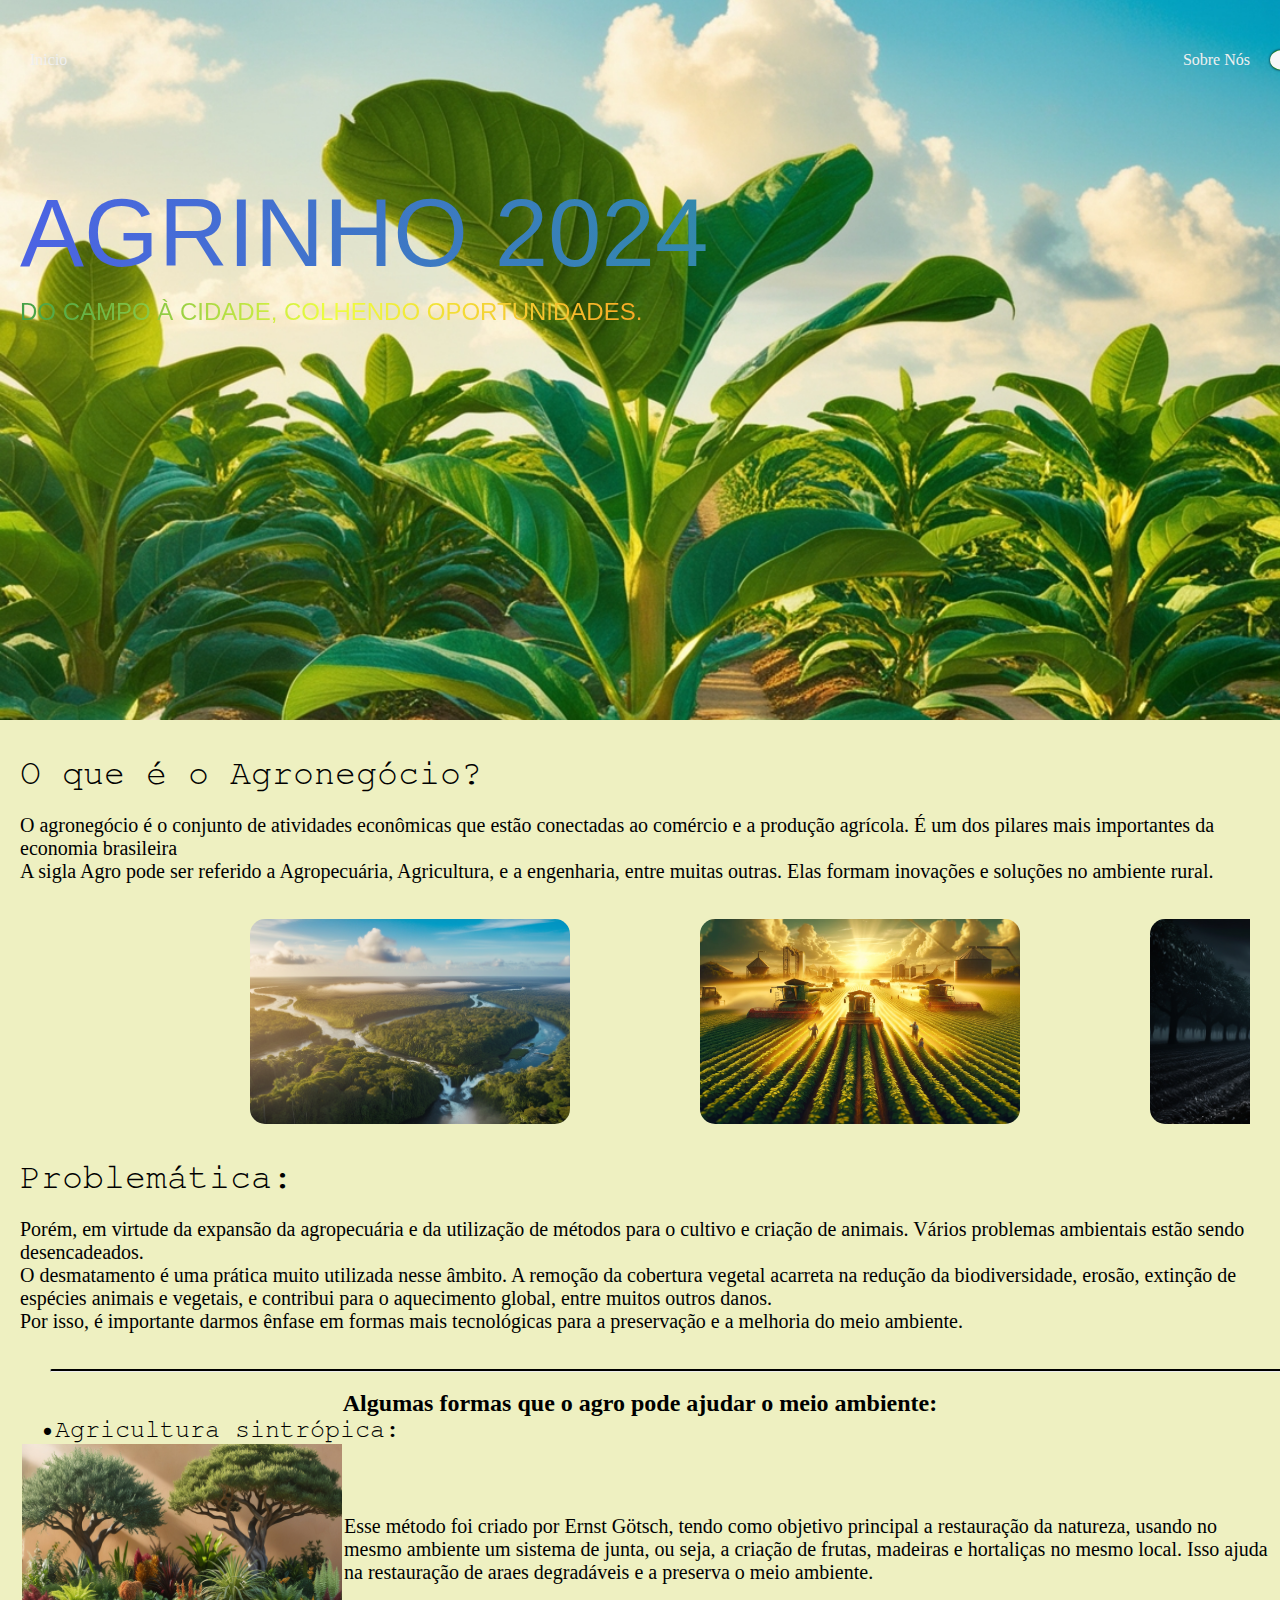
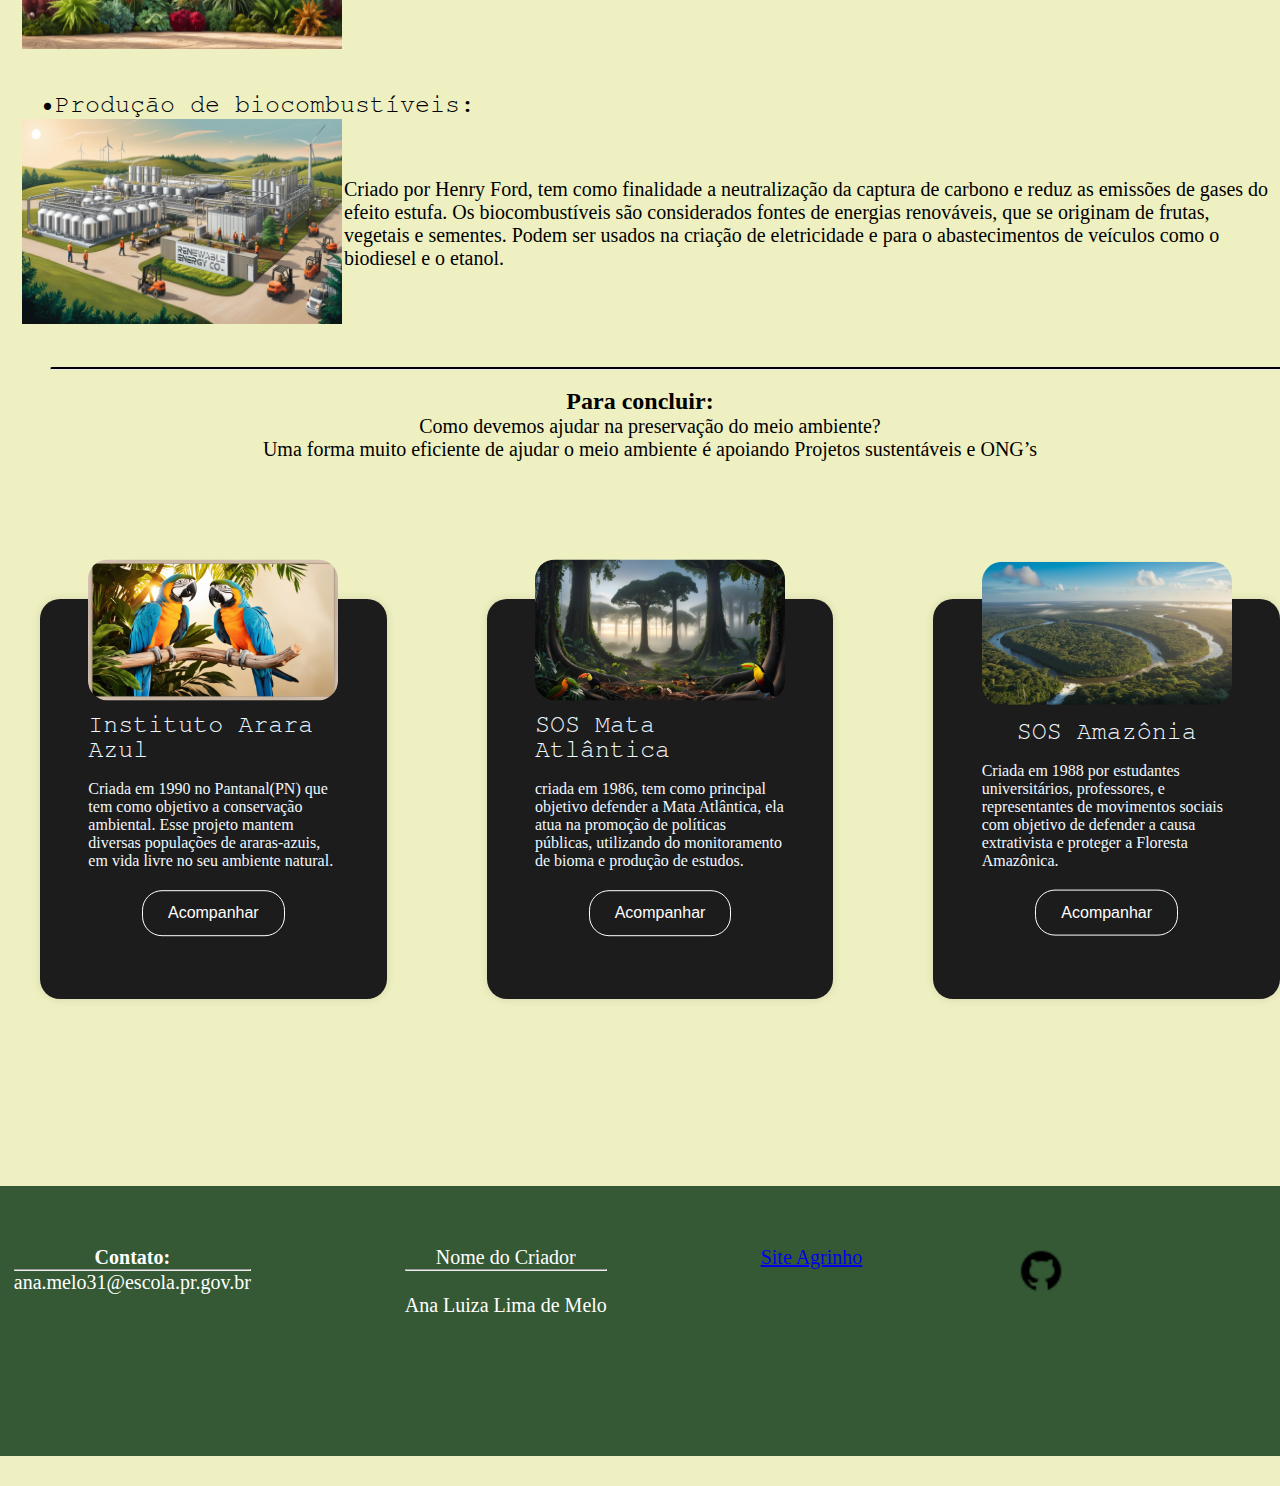
<file: index.html>
<!DOCTYPE html>
<html lang="pt-br">
<head>
    <meta charset="UTF-8">
    <meta name="viewport" content="width=device-width, initial-scale=1.0">
        <title> AGRINHO 2024 </title>
        <link rel="stylesheet" href="style.css">
        <link rel="stylesheet" href="nos.html">
        <meta name="viewport" content="width=device-width, initial-scale=1.0"/>
</head>

<body>

    <header  class="header">
        <nav>
            <input type="checkbox" id="barraLateral-active">
            <label for="barraLateral-active" class="abrir-barraLateral-button">
              <img src="icons/menu.png" height="32", width="32" >
            </label>
            <label id="overlay" for="barraLateral-active"></label>
            <div class="links-container">
              <label for="barraLateral-active" class="fechar-barraLateral-button">
                <img src="icons/fechar.png" height="32", width="32">
              </label>
        
              <a class="home-link" href="index.html">Inicio</a>
              <a target=”_blank” href="nos.html">Sobre Nós</a> 
              </a>
            </div>
        </nav>

        <div class="button">
            <div class="bola"></div>
        </div>

        <script>
            document.querySelector('.bola').addEventListener('click', (e)=>{
            e.target.classList.toggle('bola-move');
            document.body.classList.toggle('dark');
        });
        </script>

          <br><br><br><br><br><br>

        <h1>AGRINHO 2024</h1>
        <text class="subtitulo">DO CAMPO À CIDADE, COLHENDO OPORTUNIDADES.</text>

    </header>




        <br><br>
        <div class="container">
            <div class="titu1"> O que é o Agronegócio?</div><br>
            <p>O agronegócio é o conjunto de atividades econômicas que estão conectadas ao comércio e a produção agrícola. 
                É um dos pilares mais importantes da economia brasileira </p>
            <p>A sigla Agro pode ser referido a Agropecuária, Agricultura, e a engenharia, entre muitas outras. Elas formam 
                inovações e soluções no ambiente rural. </p>
        </div>
        <br><br>

       

        <div class="carrossel">
            <div class="movimento">
                    <img src="imagens/amazonas2.jpg" width="320" height="205"/>
                    <img src="imagens/home2.png" width="320" height="205"/>
                    <img src="imagens/noite2.jpg" width="320" height="205"/>
                    <img src="imagens/noite1.jpg" width="320" height="205"/>
                    <img src="imagens/plantacao.jpg" width="320" height="205"/>
                    <img src="imagens/amazonas2.jpg" width="320" height="205"/>
            </div>
           </div>


        <br><br>
        <div class="container">
            <div class="introducao"> Problemática:</div><br>
            <p>Porém, em virtude da expansão da agropecuária e da utilização de métodos para o cultivo e criação de animais. 
                Vários problemas ambientais estão sendo desencadeados. 
            </p>

            <p>O desmatamento é uma prática muito utilizada nesse âmbito. A remoção da cobertura vegetal acarreta na redução da 
                biodiversidade, erosão, extinção de espécies animais e vegetais, e contribui para o aquecimento global, entre muitos outros danos.
            </p>
            <p>
                Por isso, é importante darmos ênfase em formas mais tecnológicas para a preservação e a melhoria do meio ambiente.
            </p>
                
        </div>
        <br><br>

        <hr class="hr">

        <br>
        <h2> Algumas formas que o agro pode ajudar o meio ambiente:</h2>

        <section>
            <div class="formas1">
                <div class="til-ex">•Agricultura sintrópica:</div>
                <table>
                    <td><img src="imagens/sintrópica.jpg" alt="ex1" width="320" height="205"></td>

                    <td><p>Esse método foi criado por Ernst Götsch, 
                    tendo como objetivo principal a restauração da natureza, 
                    usando no mesmo ambiente um sistema de junta, ou seja, a 
                    criação de frutas, madeiras e hortaliças no mesmo local. 
                    Isso ajuda na restauração de araes degradáveis e a preserva 
                    o meio ambiente.</p></td>

                </table>
            </div>


        </section>

        <br><br>
        <section>
            <div class="formas">
                <div class="til-ex">•Produção de biocombustíveis:</div>
                    <table>
                        <td><img src="imagens/biocombus.jpg" width="320" height="205" alt="ex1"></td>

                        <td><p>Criado por Henry Ford, tem como finalidade a 
                                neutralização da captura de carbono e reduz 
                                as emissões de gases do efeito estufa. Os 
                                biocombustíveis são considerados fontes de 
                                energias renováveis, que se originam de frutas,
                                vegetais e sementes. Podem ser usados na criação
                                de eletricidade e para o abastecimentos de veículos 
                                como o biodiesel e o etanol.</p></td>
                    </table>
            </div>
            
        </section>
        <br><br>

        <hr class="hr">
        <br>
        <div class="Finaliza">
            <div class="titulo"><h2>Para concluir:</h2></div>
            <div class="paragra">Como devemos ajudar na preservação do meio ambiente?
                <br>Uma forma muito eficiente de ajudar o meio ambiente é apoiando Projetos sustentáveis e ONG’s
            </div>
        </div>


    <div class="aglomerado">
        <div class="card">
            <img src="imagens/arara.png.jpg" alt="casal de araras-azuis" />
                <div class="info">
                <span class="titulo-final">Instituto Arara Azul</span>
                <p><br>
                    Criada em 1990 no Pantanal(PN) que tem como objetivo a conservação ambiental.  
                    Esse projeto mantem diversas populações de araras-azuis, em vida livre no seu ambiente natural.
                </P>
                <a target=”_blank” href='https://www.institutoararaazul.org.br/'><button class="botao-se">Acompanhar</button></a>
            </div>
        </div>

        <div class="card">
            <img src="imagens/atlantica.jpg" alt="Floresta atlantica" />
                <div class="info">
                <span class="titulo-final">SOS Mata Atlântica</span>

                <p><br>
                    criada em 1986, tem como principal objetivo defender a Mata Atlântica, 
                    ela atua na promoção de políticas públicas, utilizando do monitoramento 
                    de bioma e produção de estudos.
                </P>
                <a target=”_blank” href='https://www.sosma.org.br/'><button class="botao-se">Acompanhar</button></a>
            </div>
        </div>

        <div class="card">
            <img src="imagens/amazonas1.jpg" alt="Rio Amazonas" />
                <div class="info">
                <span class="titulo-final">SOS Amazônia</span>
                <p><br>
                    Criada em 1988 por estudantes universitários, professores, 
                    e representantes de movimentos sociais com objetivo de defender
                    a causa extrativista e proteger a Floresta Amazônica.
                </P>
                <a target=”_blank” href='https://sosamazonia.org.br/'><button class="botao-se">Acompanhar</button></a>
            </div>
        </div>
    </div>

        <footer>
            <div class="caixao">
                <ol>
                    <dd><strong>Contato:</strong></dd>
                    <hr>
                    <dd>ana.melo31@escola.pr.gov.br</dd>
                </ol>
                <ol>
                    <dd></strong>Nome do Criador</strong></dd>
                    <hr><br>
                    <dd>Ana Luiza Lima de Melo</dd>
                </ol>
                <ol>
                    <dd><a href="https://www.sistemafaep.org.br/agrinho/">Site Agrinho</a></dd>
                </ol>

                <ol>
                    <a target=”_blank” href="https://github.com/AnaMeloLi/Agrinho2024"><img src="icons/git.png" width="50" height="50"></a>
                </ol>
            </div>
            <br><br><br><br><br>
        </footer>
</body>
   </html>
</file>
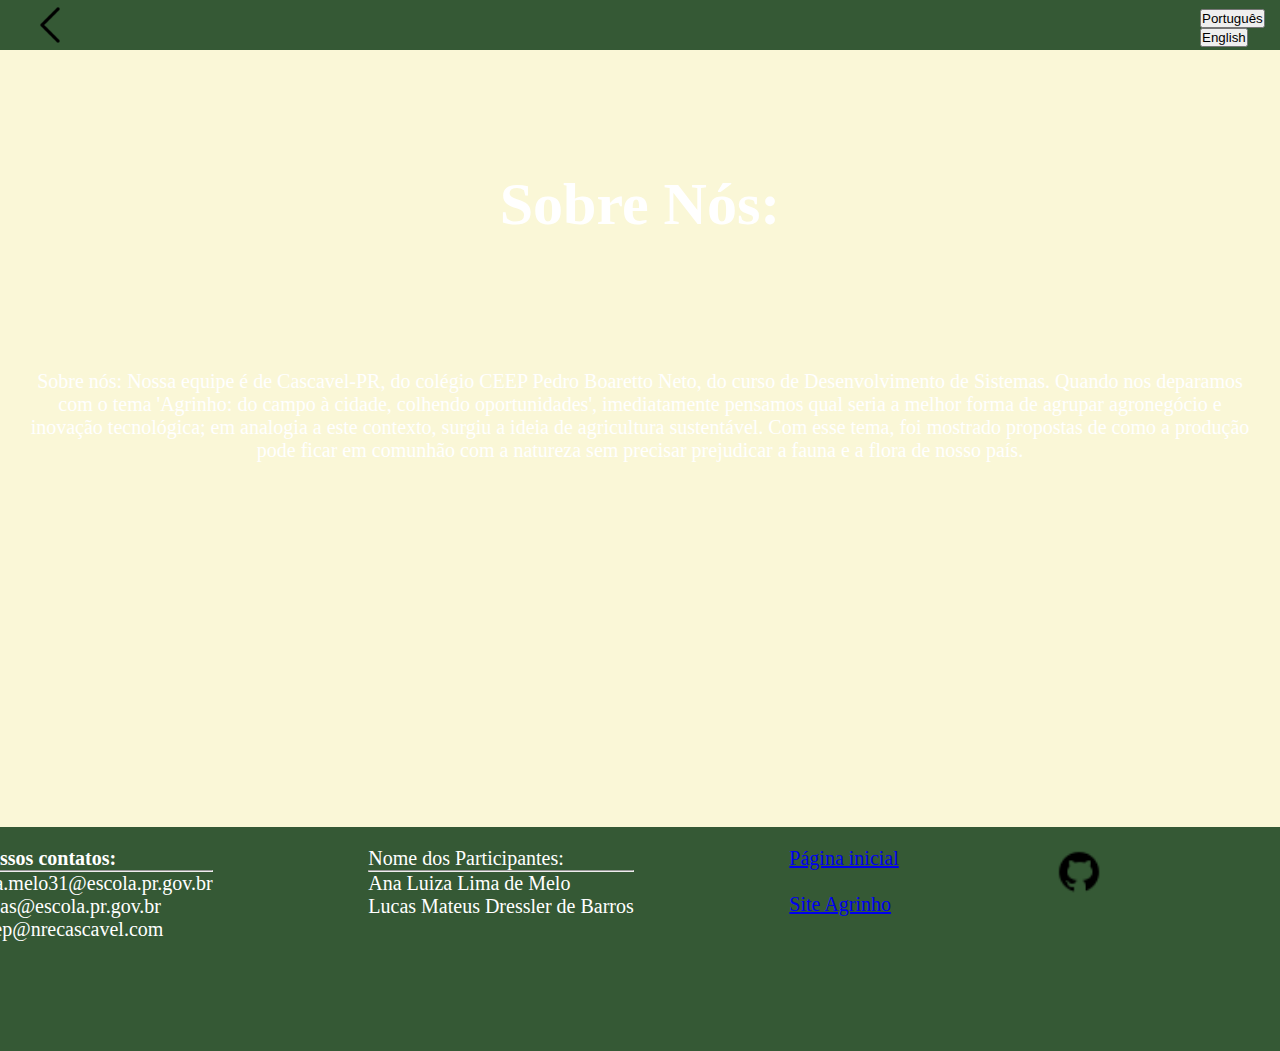
<file: nos.html>
<!DOCTYPE html>
<html>
    <head>
        <meta charset="UTF-8">
        <title> competição agrinho </title>
        <link rel="stylesheet" href="index.html">
        <link rel="stylesheet" href="nos.css">
        <meta name="viewport" content="width=device-width, initial-scale=1.0"/>

       
    </head>
    <body>



<header class="header">
    <a target=”_blank” href="index.html"><img class="voltar" src="icons/voltar.png"></a>

    <div class="button">
        <div class="bola"></div>
    </div>

    <script>
        document.querySelector('.bola').addEventListener('click', (e)=>{
        e.target.classList.toggle('bola-move');
        document.body.classList.toggle('dark');
    });
    </script>
</header>

<body>

    <h1>Sobre Nós:</h1>

<!---personalização do botão-->
    <div class="text-cta">
      <button onclick="changeLanguage('eng')">
       <a> Português </a>
      </button>
      <button onclick="changeLanguage('es')">
      <a>  English </a>
      </button>
    </div>  

<!---texto-->
      <div class="texto-apresenta">
        <div class="paragrafo1"> </div><br>
    
      <p id="siteContent">
        Sobre nós: 
        Nossa equipe é de Cascavel-PR, do colégio CEEP Pedro Boaretto Neto, do curso de Desenvolvimento de Sistemas.
        Quando nos deparamos com o tema 'Agrinho: do campo à cidade, colhendo oportunidades', imediatamente pensamos qual seria a melhor forma de agrupar agronegócio e inovação tecnológica; em analogia a este contexto, surgiu a ideia de agricultura sustentável.
        Com esse tema, foi mostrado propostas de como a produção pode ficar em comunhão com a natureza sem precisar prejudicar a fauna e a flora de nosso país.
      </p>
      
      </div>
      <script>
      
        function changeLanguage(lang) {
          location.hash = lang;
          location.reload();
        }
      
        var language = {
          eng: {
            welcome: "Sobre nós: " +
            "Nossa equipe é de Cascavel-PR, do colégio CEEP Pedro Boaretto Neto, do curso de Desenvolvimento de Sistemas." +
            "Quando nos deparamos com o tema Agrinho: do campo à cidade, colhendo oportunidades , imediatamente pensamos qual seria a melhor forma de agrupar agronegócio e inovação tecnológica; em analogia a este contexto, surgiu a ideia de agricultura sustentável." +
            "Com esse tema, foi mostrado propostas de como a produção pode ficar em comunhão com a natureza sem precisar prejudicar a fauna e a flora de nosso país."
          },
          es: {
            welcome: "About us: " +
            "Our team is from Cascavel-PR, from the CEEP Pedro Boaretto Neto school, on the Systems Development course." + 
            "When we came across the theme 'Agrinho: from the countryside to the city', harvesting opportunities, We immediately thought about what would be the best way to group agribusiness and technological innovation; in analogy to this context, the idea of ​​sustainable agriculture emerged." +
            "With this theme, proposals were shown on how production can be in communion with nature without having to harm the fauna and flora of our country."
          }
        };
      
        if (window.location.hash) {
      
          if (window.location.hash == "#es") {
            siteContent.textContent =
              language.es.welcome;
          }
        }
      </script>


</body>

<footer>
    <div class="finalizacao">
        <ol>
            <dd><strong>Nossos contatos:</strong></dd>
            <hr>
            <dd>ana.melo31@escola.pr.gov.br</dd>
            <dd>lucas@escola.pr.gov.br</dd>
            <dd>ceep@nrecascavel.com</dd>
        </ol>
        <ol>
            <dd></strong>Nome dos Participantes:</strong></dd>
            <hr>
            <dd>Ana Luiza Lima de Melo</dd>
            <dd>Lucas Mateus Dressler de Barros</dd>
        </ol>
        <ol>
            <dd><a href="index.html">Página inicial</a></dd>
            <br>
            <dd><a href="https://www.sistemafaep.org.br/agrinho/">Site Agrinho</a></dd>
        </ol>

        <ol>
            <a target=”_blank” href="https://github.com/search?q=agrinho&type=repositories&s=updated&o=desc"><img src="icons/git.png" width="50" height="50"></a>
        </ol>
    </div>
    <br><br><br><br><br>
</footer>



</body>
</html>
</file>
<file: style.css>
*{
    margin: 0;
    padding: 0;
    max-width: 1440px;
    outline: 100%;
    box-sizing: border-box;
}

body {
    margin: 0;
    background-color: rgb(238, 240, 193);
    transition: background 1s;
    min-height: 100dvh;
    min-width: 100dvw;
    width: auto;
    height: auto;
    justify-content: center;
    align-items: center;
}

header {
    background-repeat: no-repeat;
    object-position: center;
    max-width: 110vw;
    height: 100vh;
    background-image: url(imagens/planta-central1.jpg);
    position: relative;
    background-size: 100vw;
}

/*modo escuro e claro*/
.button {
    margin-left: 1250px;
    position: relative;
    width: 50px;
    height: 20px;
    border-radius: 25px;
    box-shadow: 0 0 2.5px 0 #080000;
    cursor: pointer;
    background-color: rgb(39, 160, 23);
    margin-top: -40px;
}

.bola {
    position: absolute;
    top: 0;
    left: 0;
    width: 25px;
    height: 100%;
    border-radius: 50%;
    background-color: rgb(247, 247, 247);
    transition: left 1s;
}

.bola-move {
    left: calc(100% - 25px);

}

.dark {
    background-color: rgb(20, 19, 19);

    .container{
        color: #fff;
    }
    .formas1{
        color: #fff;
    }
    .formas{
        color: #fff;
    }
    .Finaliza{
        color: #fff;
    }
    h2{
        color: #fff;
    }
    .card{
        color: rgb(136, 136, 124);
    }
    footer{
        background-color: rgb(39, 64, 39);
    }
}

 /*modo escuro e claro*/

.ul {
    margin-top: 50px;
    list-style: none;
    display: flex;
}

.li {
    margin: 0 45px;
}

.nav {
    display: flex;
    justify-content: space-between;
    margin: 0 35px;
    color: aliceblue;
}

nav p {
    font-weight: bolder;
}

.header {
    margin-top: -30px;
    padding:20px;
    width: 100%;
    height: calc(100vh - 150px);
}


h1 {
    font-weight: lighter;
    margin-right: -290px;
    margin-top: 160px;
    font-size: 6rem;
    background-clip: text;
    -webkit-text-fill-color: transparent;
    margin-top: 0px;
    margin-bottom: 10px;
    font-family: sans-serif;
    background: linear-gradient(to right, #4c63e4, #16b26e);
    -webkit-background-clip: text;
    -webkit-text-fill-color: transparent;
    }

.subtitulo {
    font-family: sans-serif;
    font-size: 1.5rem;
    background: linear-gradient(to right, #43a047, #eeff41, #f9a825);
    -webkit-background-clip: text;
    -webkit-text-fill-color: transparent;
}

.container {
    font-weight: lighter;
    font-size: 20px;
    color: rgb(0, 0, 0);
    margin-left: 20px;
}

.title {
    font-family: FreeMono, monospace;
    font-size: 35px;
    margin-left: 20px;
}

.titu1 {
    font-family: FreeMono, monospace;
    font-size: 35px;
}

.introducao {
    font-size: 35px;
    font-family: FreeMono, monospace;
}


.hr {
    width: 1680px;
    height: 3px;
    border-radius: 10px;
    border-top: 1px ;
    margin-left: 50px;
    background-color: black;
}

h2 {
    text-align: center;
    
}

/*carrossel*/
.carrossel {
    overflow: hidden;
    width: 1000px;
    margin-left: 250px;
    }

.movimento {
    display: grid;
    grid-auto-flow: column;
    grid-auto-columns: 450px;
    justify-items: stretch;
    animation: slide 15s linear infinite ;
    }

.movimento img {
    border-radius: 15px;
    object-fit: cover;
    }
    
    @keyframes slide {
        to
        {
        translate: calc(-3 * 90px);
        }
    }

/*fim do carrossel*/


.til-ex {
    display: inline-block;
    margin-left: 20px;
    font-size: 25px;
    font-family: FreeMono, monospace;
}
.formas1 {
    display: inline-block;
    margin-left: 20px;
    font-size: 20px;
    justify-content: space-between ;
    width: -50px;
}


.formas {
    display: inline-block;
    margin-left: 20px;
    font-size: 20px;
    justify-content: space-between ;
    width: -50px;
}


.ex1 {
    margin-left: 20px;
    font-family: FreeMono, monospace;
}

.paragra {
    margin-left: 20px;
    font-size: 20px;
    text-align: center;
}


 /*parte dos links*/

 .foto img {
    object-fit: cover;
    width: 200px;
    height: 180px;
    border-radius: 20px;
    transform: translate(0, -40%);
    margin-top: -290px;
    align-items: center;
    margin-left: 30px;
}

.card {
    display: inline-block;
    margin: 0;
    width: 320px;
    background: rgb(40, 40, 36);
    border-radius: 20px;
    box-shadow: 0 0 10px rgba(red, green, blue, alpha);
    display: flex;
    align-items: center;
    padding: 20px;
    max-width: 400px;
    margin-left: 40px;
}


 .btn-primary {
    display: flex;
    justify-content: space-evenly;
    margin-top: 20px;
    background: transparent;
    color: rgb(255, 255, 255);
    padding: 13px 2px;
    border: none;
    border-radius: 50rem;
    cursor: pointer;
    font-size: 16px;
}

.btn-primary:hover {
    background: white;
    color: rgb(red, green, blue);
    align-items: center;
}


.tiutiu {
    color: rgb(253, 253, 253);
    font-size: 24px;
    margin-bottom: 15px;
    font-weight: 600;
    

}

.sub {
    color: rgb(255, 255, 255);
    font-size: 16px;
    font-weight: 600;
}

.mini {
    color: rgb(255, 255, 255);
    font-size: 14px;
    line-height: 1.4;
    text-align: center;
}

.info {
    transform: translate(0, -20%);
    width: 250px;
    display: flex;
    flex-direction: column;
    justify-content: center;
    align-items: center;
}
.titulo-final {
    object-position: center;
    font-family: FreeMono, monospace;
    font-size: 25px;
}


footer {
    background-color: rgb(53, 89, 53);
    color: #fff;
    padding: 60px;
    text-align: center;
    margin-top: 50px;
    min-width: 100%;
    width: auto;
    height: 30vh;
}

.caixao {
    display: flex;
    justify-content: space-evenly;
    margin-left: -200px;
    font-size: 20px;
    
}


/*responsivo*/
@media (max-width: 750px) {
    html {
      scroll-padding-top: 8vw;
    }
  
    .container {
      font-size: calc(var(--font-size) * 3.5vw);
      margin-bottom: calc(var(--font-size) * 1.75vw);
      font-weight: 400;
    }
  
    .introducao {
      font-size: calc(var(--font-size) * 2.75vw);
      margin-bottom: calc(var(--font-size) * 1.75vw);
      font-weight: 400;
    }
  
    .formas1 {
      font-size: calc(var(--font-size) * 2.35vw);
      line-height: calc(var(--font-size) * 3.75vw);
      font-weight: 400;
    }

    .formas {
      font-size: calc(var(--font-size) * 2.35vw);
      line-height: calc(var(--font-size) * 3.75vw);
      font-weight: 400;
    }

    
    .titu1 {
        font-size: calc(var(--font-size) * 2.35vw);
        line-height: calc(var(--font-size) * 3.75vw);
        font-weight: 400;
      }

    .aglomerado {
        font-size: calc(var(--font-size) * 2.35vw);
        line-height: calc(var(--font-size) * 3.75vw);
        font-weight: 400;
    }
    .card {
        font-size: calc(var(--font-size) * 2.35vw);
        line-height: calc(var(--font-size) * 3.75vw);
        font-weight: 400;
    }

    .info{
        font-size: calc(var(--font-size) * 2.35vw);
        line-height: calc(var(--font-size) * 3.75vw);
        font-weight: 400;
    }

    .hr{
        font-size: calc(var(--font-size) * 4.2vw);
        line-height: calc(var(--font-size) * 6.85vw);
    }


    .carrossel{
      font-size: calc(var(--font-size) * 2.2vw);
      margin-bottom: calc(var(--font-size) * 6.85vw);
      margin-left: calc(var(--font-size) * 6.85vw);
    }
  
  
  }


  @media (max-width: 1024px) {
    html {
      scroll-padding-top: 8vw;
    }
  
    .container {
      font-size: calc(var(--font-size) * 3.5vw);
      margin-bottom: calc(var(--font-size) * 1.75vw);
      font-weight: 400;
    }
  
    .introducao {
      font-size: calc(var(--font-size) * 2.75vw);
      margin-bottom: calc(var(--font-size) * 1.75vw);
      font-weight: 400;
    }
  
    .formas1 {
      font-size: calc(var(--font-size) * 2.35vw);
      line-height: calc(var(--font-size) * 3.75vw);
      font-weight: 400;
    }

    .formas {
      font-size: calc(var(--font-size) * 2.35vw);
      line-height: calc(var(--font-size) * 3.75vw);
      font-weight: 400;
    }

    
    .titu1 {
        font-size: calc(var(--font-size) * 2.35vw);
        line-height: calc(var(--font-size) * 3.75vw);
        font-weight: 400;
      }

    .aglomerado {
        font-size: calc(var(--font-size) * 2.35vw);
        line-height: calc(var(--font-size) * 3.75vw);
        font-weight: 400;
    }
    .card {
        font-size: calc(var(--font-size) * 2.35vw);
        line-height: calc(var(--font-size) * 3.75vw);
        font-weight: 400;
    }

    .info{
        font-size: calc(var(--font-size) * 2.35vw);
        line-height: calc(var(--font-size) * 3.75vw);
        font-weight: 400;
    }

    .hr{
        font-size: calc(var(--font-size) * 4.2vw);
        line-height: calc(var(--font-size) * 6.85vw);
    }


    .carrossel{
      font-size: calc(var(--font-size) * 2.2vw);
      margin-bottom: calc(var(--font-size) * 6.85vw);
      margin-left: calc(var(--font-size) * 6.85vw);
    }
  
  
  }



@media (max-width: 480px) {

    html {
      scroll-padding-top: 15vw;
    }
  
    .titulo {
      font-size: calc(var(--font-size) * 4.75vw);
      margin-bottom: calc(var(--font-size) * 2.15vw);
  
    }
  
    .subtitulo {
      font-size: calc(var(--font-size) * 4.5vw);
      margin-bottom: calc(var(--font-size) * 2vw);
    }
  
    .texto {
      font-size: calc(var(--font-size) * 4.2vw);
      line-height: calc(var(--font-size) * 6.85vw);
    }

    .caixao{
        font-size: calc(var(--font-size) * 4.2vw);
        line-height: calc(var(--font-size) * 6.85vw);
      }

    .carrossel{
        font-size: calc(var(--font-size) * 2.2vw);
        margin-bottom: calc(var(--font-size) * 6.85vw);
        margin-left: calc(var(--font-size) * 6.85vw);
      }
 
  }

  @media (max-width: 1024px){

  }

  /*menu*/
  
  nav{
    margin-top: 40px;
    height: 60px;
    background-color: transparent;
    display: flex;
    justify-content: flex-end;
    align-items: center;
  }
  .links-container{
    height: 100%;
    width: 100%;
    display: flex;
    flex-direction: row;
    align-items: center;
  }
  nav a{
    height: 100%;
    padding: 0 10px;
    display: flex;
    align-items: center;
    text-decoration: none;
    color: #f0f0f0;
  }
  nav a:hover{
    background-color: #3e733e;
  }
  nav .home-link{
    margin-right: auto;
  }
  nav svg{
    fill: #f0f0f0;
  }
  #barraLateral-active{
    display: none;
  }
  .abrir-barraLateral-button, .fechar-barraLateral-button{
    display: none;
  }
  @media(max-width: 1050px){
    .links-container{
      flex-direction: column;
      align-items: flex-start;
  
      position: fixed;
      top: 0;
      right: -100%;
      z-index: 10;
      width: 350px;
      background-color: #0f1016;

      transition: 0.95s ease-out;
    }
    nav a{
      box-sizing: border-box;
      height: auto;
      width: 100%;
      padding: 20px 30px;
      justify-content: flex-start;
    }
    .abrir-barraLateral-button, .fechar-barraLateral-button{
      padding: 100px;
      display: block;
      
    }
    #barraLateral-active:checked ~ .links-container{
      right: 0;
    }
    #barraLateral-active:checked ~ #overlay{
      height: 100%;
      width: 100%;
      position: fixed;
      top: 0;
      left: 50px;
      z-index: 9;
    }
  }
  
  /*links*/
  .aglomerado{ 
    margin: 0; 
    height: 75vh; 
    display: flex; 
    justify-content: center; 
    align-items: center; 
    flex-direction: row; 
    gap: 60px; 
     }

.card {
    width: 350px;
    height: 400px;
    background: rgb(29, 28, 28);
    border-radius: 20px;
    box-shadow: 0 0 10px rgba(0, 0, 0, 0.1);
    display: flex;
    flex-direction: column;
    justify-content: center;
    align-items: center;
    padding: 20px;
}

.botao-se{
    margin-top: 20px;
    background: transparent;
    color: white;
    padding: 13px 25px;
    border: 50px;
    border-radius: 20px;
    cursor: pointer;
    border: 1px solid white;
    font-size: 16px;
    transition: background-color 0.3s, color 0.4s all 300ms ease-out;
}

.botao-se:hover{
    background: white;
    color: rgb(70, 65, 66);
    padding: 16px 30px;
       
}


.card img {
    object-fit: cover;
    width: 250px;
    height: 200px;
    border-radius: 20px;
    transform: translate(0, -40%);
}
.title {
    color: white;
    font-size: 24px;
    margin-bottom: 15px;
    font-weight: 600;
}
.subtitle {
    color: rgb(202, 202, 202);
    font-size: 16px;
    font-weight: 600;
}

.p{
    color: rgb(177, 172, 172);
    font-size: 14px;
    line-height: 1.4;
    text-align: center;
}
.info {
    transform: translate(0, -20%);
    width: 250px;
    display: flex;
    flex-direction: column;
    justify-content: center;
    align-items: center;
    object-position: center;
    color: aliceblue;
}
</file>
<file: nos.css>
*{
  margin: 0;
  padding: 0;

  outline: 0;
  box-sizing: border-box;

}

body{
background-color: rgb(250, 247, 215);
}

header{
  background-color: rgb(53, 89, 53);
  height: 50px;
}


.voltar{
  margin-left: 30px;
  margin-top: 5px;
  height: 40px;
}

h1{
  text-align: center;
  margin-top: 120px;
  font-family: Century Gothic;
  color: #fff;
  font-size: 60px;

}


.texto-apresenta{
font-family: Century Gothic;
color: #fff;
height: 300px;
width: -200px;
text-align: center;
font-size: 20px;
margin-top: 300px;
margin-left: 20px;
margin-right: 20px;
}



/*modo escuro e claro*/
.button{
  margin-left: 1450px;
  position: relative;
  width: 50px;
  height: 20px;
  border-radius: 25px;
  box-shadow: 0 0 2.5px 0 #fff;
  cursor: pointer;
  background-color: rgb(204, 203, 173);
  margin-top: -35px;
}

.bola{
  position: absolute;
  top: 0;
  left: 0;
  width: 25px;
  height: 100%;
  border-radius: 50%;
  background-color: rgb(26, 62, 46);
  transition: left 1s;
}

.bola-move{
  left: calc(100% - 25px);

}

.dark{
  background-color: rgb(250, 247, 215);

  .header{
      color: rgb(18, 30, 18);
  }
  .paragrafo1{
      color: rgb(18, 30, 18);
  }
  .texto-apresenta{
      color: rgb(18, 30, 18);
  }

  h1{
    color: rgb(18, 30, 18);
  }

  footer{
      background-color: rgb(18, 30, 18);
  }

}

/*modo escuro e claro*/


.text-cta{
  margin-top: -230px;
  margin-left: 1200px;
}


footer{
  background-color: rgb(53, 89, 53);
  color: #fff;
  padding: 20px;
  text-align: left;
  margin-top: 180px;
}

.finalizacao{
  display: flex;
  justify-content: space-evenly;
  margin-left: -200px;
  font-size: 20px;
}
</file>
